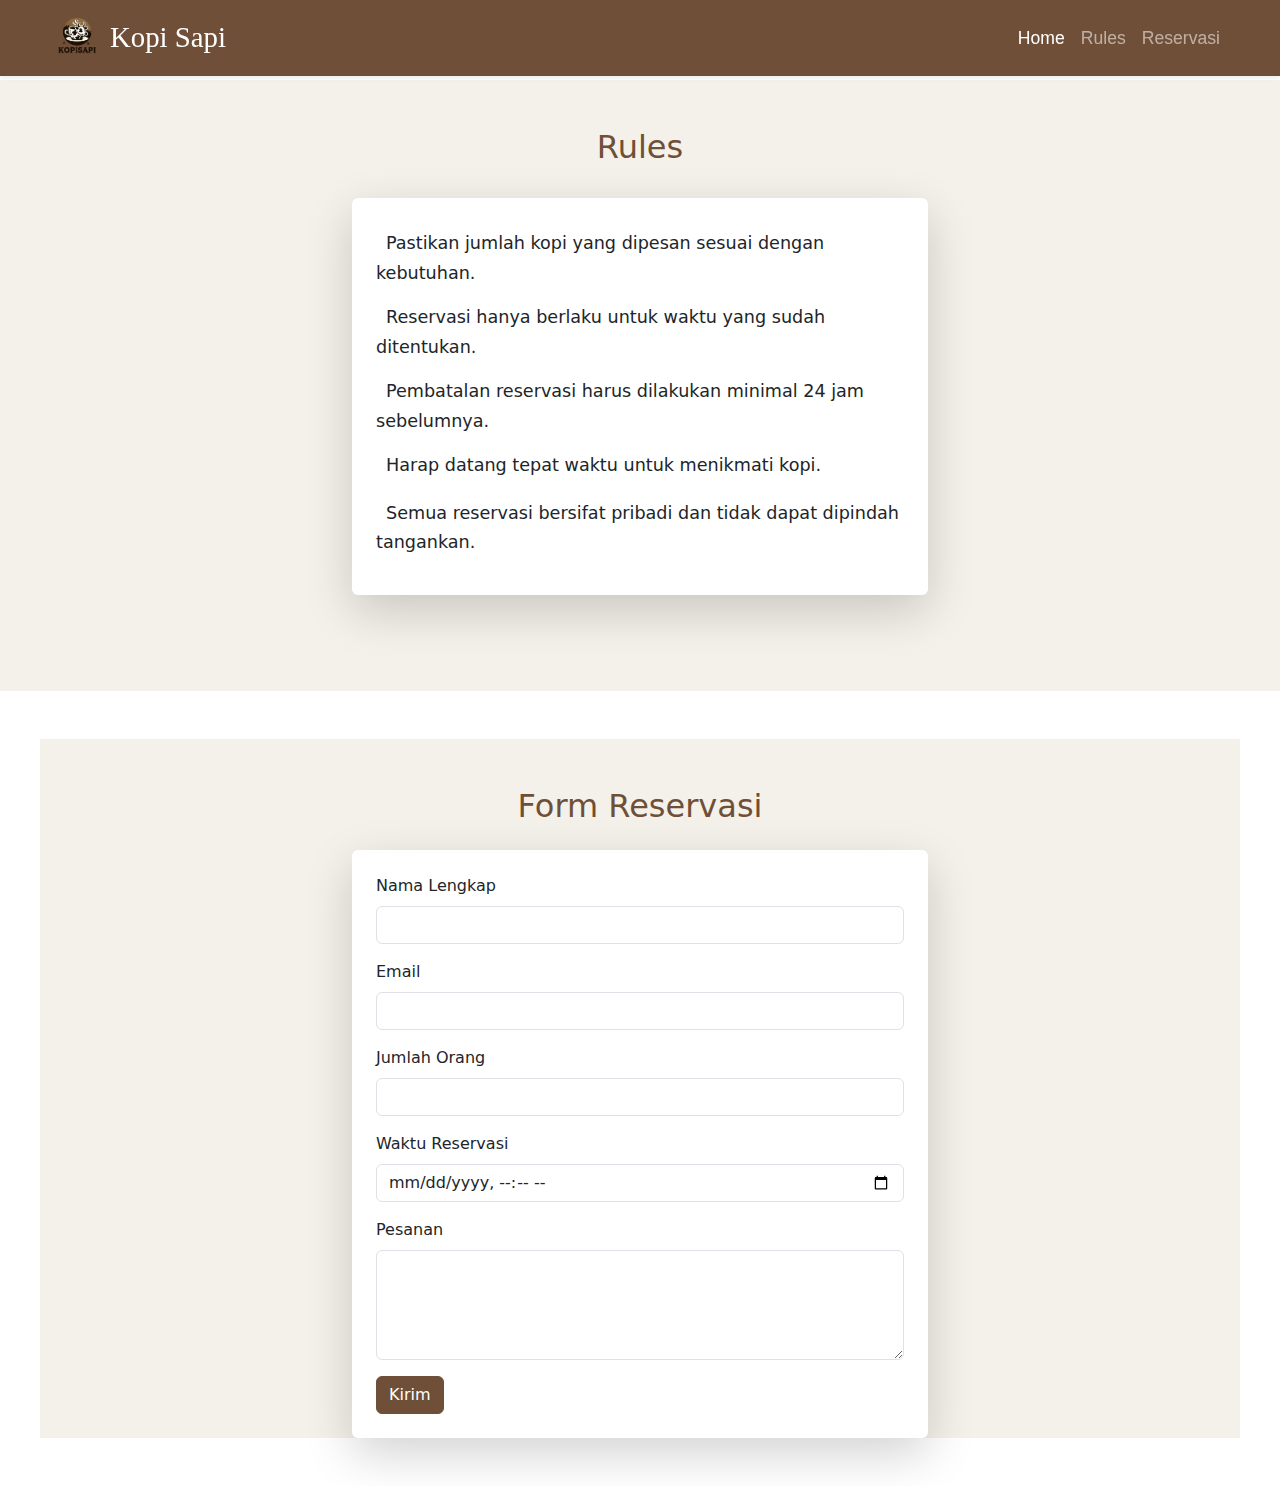
<file: reservasi.html>
<!DOCTYPE html>
<html lang="en">
  <head>
    <meta charset="UTF-8" />
    <meta name="viewport" content="width=device-width, initial-scale=1.0" />
    <title>Reservasi Kopi</title>
    <link href="https://cdn.jsdelivr.net/npm/bootstrap@5.3.3/dist/css/bootstrap.min.css" rel="stylesheet" />
    <link rel="stylesheet" href="style.css" />
    <style>
      /* Custom Styles */
      .bg-brown {
        background-color: #6f4f37;
      }
      .text-brown {
        color: #6f4f37;
      }
      .form-control:focus {
        border-color: #6f4f37;
        box-shadow: 0 0 0 0.25rem rgba(111, 79, 55, 0.25);
      }
      .btn-primary {
        background-color: #6f4f37;
        border-color: #6f4f37;
      }
      .btn-primary:hover {
        background-color: #5e432d;
        border-color: #5e432d;
      }
      .navbar-brand img {
        width: 50px;
        height: 50px;
      }
      .shadow-lg {
        box-shadow: 0 8px 16px rgba(0, 0, 0, 0.2);
      }
      .container {
        max-width: 1200px;
      }
    </style>
  </head>
  <body>
    <!-- Start Navbar -->
    <nav class="navbar navbar-expand-lg navbar-dark bg-brown shadow-sm fixed-top">
      <div class="container">
        <a class="navbar-brand d-flex align-items-center" href="#">
          <img src="img/remove.png" alt="Logo Kopi Sapi" class="me-2" />
          Kopi Sapi
        </a>
        <button class="navbar-toggler" type="button" data-bs-toggle="collapse" data-bs-target="#navbarNav" aria-controls="navbarNav" aria-expanded="false" aria-label="Toggle navigation">
          <span class="navbar-toggler-icon"></span>
        </button>
        <div class="collapse navbar-collapse" id="navbarNav">
          <ul class="navbar-nav ms-auto">
            <li class="nav-item"><a class="nav-link active" href="index.html">Home</a></li>
            <li class="nav-item"><a class="nav-link" href="#Rules">Rules</a></li>
            <li class="nav-item"><a class="nav-link" href="#Reservation">Reservasi</a></li>
          </ul>
        </div>
      </div>
    </nav>
    <!-- End Navbar -->

    <!-- Start Rules Section -->
    <section id="Rules" class="py-5" style="background-color: #f4f1ea">
      <div class="container">
        <div class="row text-center mb-4">
          <div class="col">
            <h2 class="text-brown">Rules</h2>
          </div>
        </div>
        <div class="row justify-content-center mb-5">
          <div class="col-md-8 col-lg-6">
            <div class="bg-white shadow-lg rounded p-4">
              <ul class="list-unstyled">
                <li><i class="bi bi-check-circle-fill text-success"></i> Pastikan jumlah kopi yang dipesan sesuai dengan kebutuhan.</li>
                <li><i class="bi bi-check-circle-fill text-success"></i> Reservasi hanya berlaku untuk waktu yang sudah ditentukan.</li>
                <li><i class="bi bi-check-circle-fill text-success"></i> Pembatalan reservasi harus dilakukan minimal 24 jam sebelumnya.</li>
                <li><i class="bi bi-check-circle-fill text-success"></i> Harap datang tepat waktu untuk menikmati kopi.</li>
                <li><i class="bi bi-check-circle-fill text-success"></i> Semua reservasi bersifat pribadi dan tidak dapat dipindah tangankan.</li>
              </ul>
            </div>
          </div>
        </div>
      </div>
    </section>
    <!-- End Rules Section -->

    <!-- Start Reservation Section -->
    <section id="Reservation" class="container my-5" style="background-color: #f4f1ea">
      <center>
        <h2 class="text-brown">Form Reservasi</h2>
      </center>
      <div id="reservasi" class="my-4"></div>
      <div class="row justify-content-center">
        <div class="col-md-8 col-lg-6">
          <div class="bg-white shadow-lg rounded p-4">
            <form name="reservasi">
              <div class="mb-3">
                <label for="name" class="form-label">Nama Lengkap</label>
                <input type="text" class="form-control" id="name" aria-describedby="name" name="nama" />
              </div>
              <div class="mb-3">
                <label for="email" class="form-label">Email</label>
                <input type="email" class="form-control" id="email" aria-describedby="email" name="email" />
              </div>
              <div class="mb-3">
                <label for="jumlah" class="form-label">Jumlah Orang</label>
                <input type="number" class="form-control" id="jumlah" aria-describedby="jumlah" name="jumlah" />
              </div>
              <div class="mb-3">
                <label for="waktu" class="form-label">Waktu Reservasi</label>
                <input type="datetime-local" class="form-control" id="waktu" aria-describedby="waktu" name="waktu" />
              </div>
              <div class="mb-3">
                <label for="pesanan" class="form-label">Pesanan</label>
                <textarea class="form-control" id="pesanan" rows="4" name="pesanan"></textarea>
              </div>
              <button type="submit" class="btn btn-primary">Kirim</button>
            </form>
          </div>
        </div>
      </div>
    </section>
    <!-- End Reservation Section -->
    <script>
  const scriptURL = "https://script.google.com/macros/s/AKfycbzDwKjECNvI5SubHz6WvNzzXR6SsY7kp8dilj0ihb35d-hwJAVFVUbAhP2xlRjQWm_1/exec";
  const form = document.forms["reservasi"];
  const jumlahInput = document.getElementById("jumlah");
  const waktuInput = document.getElementById("waktu");

  form.addEventListener("submit", (e) => {
    e.preventDefault();
// Validasi email
        const emailInput = document.getElementById("email");
        const email = emailInput.value;
        if (!email.endsWith("@gmail.com")) {
          alert("Email harus menggunakan domain @gmail.com.");
          return;
        }
    // Validasi jumlah orang
    const jumlahOrang = parseInt(jumlahInput.value, 10);
    if (jumlahOrang <= 0) {
      alert("Jumlah orang harus lebih dari 0.");
      return;
    }

    // Validasi waktu reservasi
    const waktuReservasi = new Date(waktuInput.value);
    const waktuSekarang = new Date();
    if (waktuReservasi <= waktuSekarang) {
      alert("Waktu reservasi harus lebih besar dari waktu saat ini.");
      return;
    }

    // Kirim data jika validasi lulus
    fetch(scriptURL, { method: "POST", body: new FormData(form) })
      .then((response) => {
        console.log("Success!", response);
        window.location.href = "terimakasih.html";
      })
      .catch((error) => console.error("Error!", error.message));
  });
</script>
    <script src="https://cdn.jsdelivr.net/npm/bootstrap@5.3.3/dist/js/bootstrap.bundle.min.js"></script>
  </body>
</html>
</file>
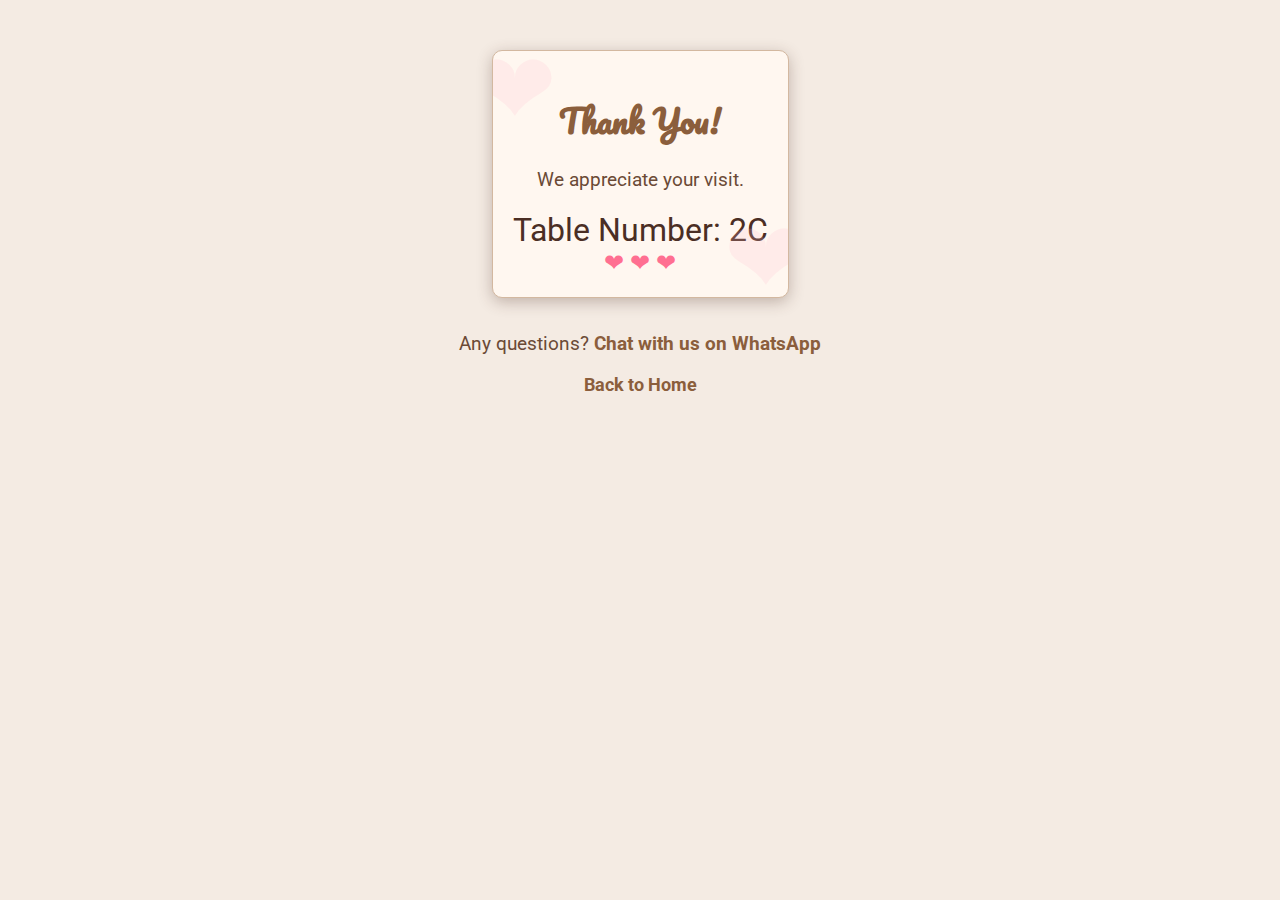
<file: terimakasih.html>
<!DOCTYPE html>
<html lang="en">
  <head>
    <meta charset="UTF-8" />
    <meta name="viewport" content="width=device-width, initial-scale=1.0" />
    <title>Thank You</title>
    <style>
      @import url("https://fonts.googleapis.com/css2?family=Pacifico&family=Roboto:wght@400;700&display=swap");

      body {
        font-family: "Roboto", sans-serif;
        text-align: center;
        margin: 50px;
        background-color: #f4ebe3;
        color: #4b2e24;
      }
      .container {
        border: 1px solid #d3b8a0;
        padding: 20px;
        border-radius: 10px;
        box-shadow: 0 4px 15px rgba(75, 46, 36, 0.3);
        background-color: #fff7f0;
        display: inline-block;
        position: relative;
        overflow: hidden;
      }
      .container::before {
        content: "❤";
        font-size: 100px;
        color: rgba(255, 192, 203, 0.2);
        position: absolute;
        top: -20px;
        left: -20px;
      }
      .container::after {
        content: "❤";
        font-size: 100px;
        color: rgba(255, 192, 203, 0.2);
        position: absolute;
        bottom: -20px;
        right: -20px;
      }
      h1 {
        font-family: "Pacifico", cursive;
        color: #8b5e3c;
        margin-bottom: 10px;
      }
      .table-number {
        font-size: 2em;
        color: #4b2e24;
        margin-top: 10px;
      }
      p {
        font-size: 1.2em;
        color: #6b4a36;
        margin-bottom: 20px;
      }
      .hearts {
        font-size: 1.5em;
        color: #ff6f91;
        animation: float 2s infinite ease-in-out;
      }
      .footer {
        margin-top: 30px;
        font-size: 1em;
        color: #4b2e24;
      }
      .footer a {
        color: #8b5e3c;
        text-decoration: none;
        font-weight: bold;
      }
      .footer a:hover {
        text-decoration: underline;
      }
      .home-link {
        display: block;
        margin-top: 20px;
        font-size: 1.1em;
        color: #8b5e3c;
        text-decoration: none;
        font-weight: bold;
      }
      .home-link:hover {
        text-decoration: underline;
      }
    </style>
  </head>
  <body>
    <div class="container">
      <h1>Thank You!</h1>
      <p>We appreciate your visit.</p>
      <div class="table-number" id="tableNumber"></div>
      <div class="hearts">❤ ❤ ❤</div>
    </div>

    <div class="footer">
      <p>Any questions? <a href="https://wa.me/1234567890" target="_blank">Chat with us on WhatsApp</a></p>
      <a href="index.html" class="home-link">Back to Home</a>
    </div>

    <script>
      // Generate a random table number
      function getRandomTableNumber() {
        const number = Math.floor(Math.random() * 20) + 1; // Random number between 1-20
        const letter = String.fromCharCode(65 + Math.floor(Math.random() * 3)); // Random letter A-C
        return `${number}${letter}`;
      }

      // Display the random table number
      document.getElementById("tableNumber").textContent = `Table Number: ${getRandomTableNumber()}`;
    </script>
  </body>
</html>
</file>
<file: style.css>
/* Rules Section Styles */
.bg-brown {
  background-color: #6f4e37; /* Custom brown color */
}
.bg-brown {
  background-color: #6f4e37; /* Anda bisa mengganti dengan kode warna coklat yang diinginkan */
}

.text-brown {
  color: #6a4e23; /* Dark chocolate text color */
}

ul.list-unstyled {
  list-style-type: none;
}

ul.list-unstyled li {
  margin-bottom: 10px;
}

ul.list-unstyled i {
  margin-right: 10px; /* Spacing between icon and text */
}

ul.list-unstyled li:hover {
  background-color: #f4f1ea;
  padding-left: 10px;
  border-left: 3px solid #6a4e23;
  transition: all 0.3s;
}

ul.list-unstyled i.bi-check-circle-fill {
  font-size: 25px; /* Icon size */
}

ul.list-unstyled li {
  font-size: 1.1rem;
  font-weight: 500;
}

body {
  padding-top: 5rem; /* Mengatur jarak seluruh konten dari atas */
}

section {
  padding-top: 3rem; /* Tambahkan jarak atas di setiap section */
}

.bg-brown {
  background-color: #6f4e37;
}

.text-brown {
  color: #6f4e37;
}

.btn-brown {
  background-color: #6f4e37;
  border: none;
}

.btn-brown:hover {
  background-color: #5d4037;
}
.navbar-brand {
  font-family: "Merriweather", serif;
  font-size: 1.8rem;
}

.nav-link {
  font-family: "Poppins", sans-serif;
  font-size: 1.1rem;
}
</file>
